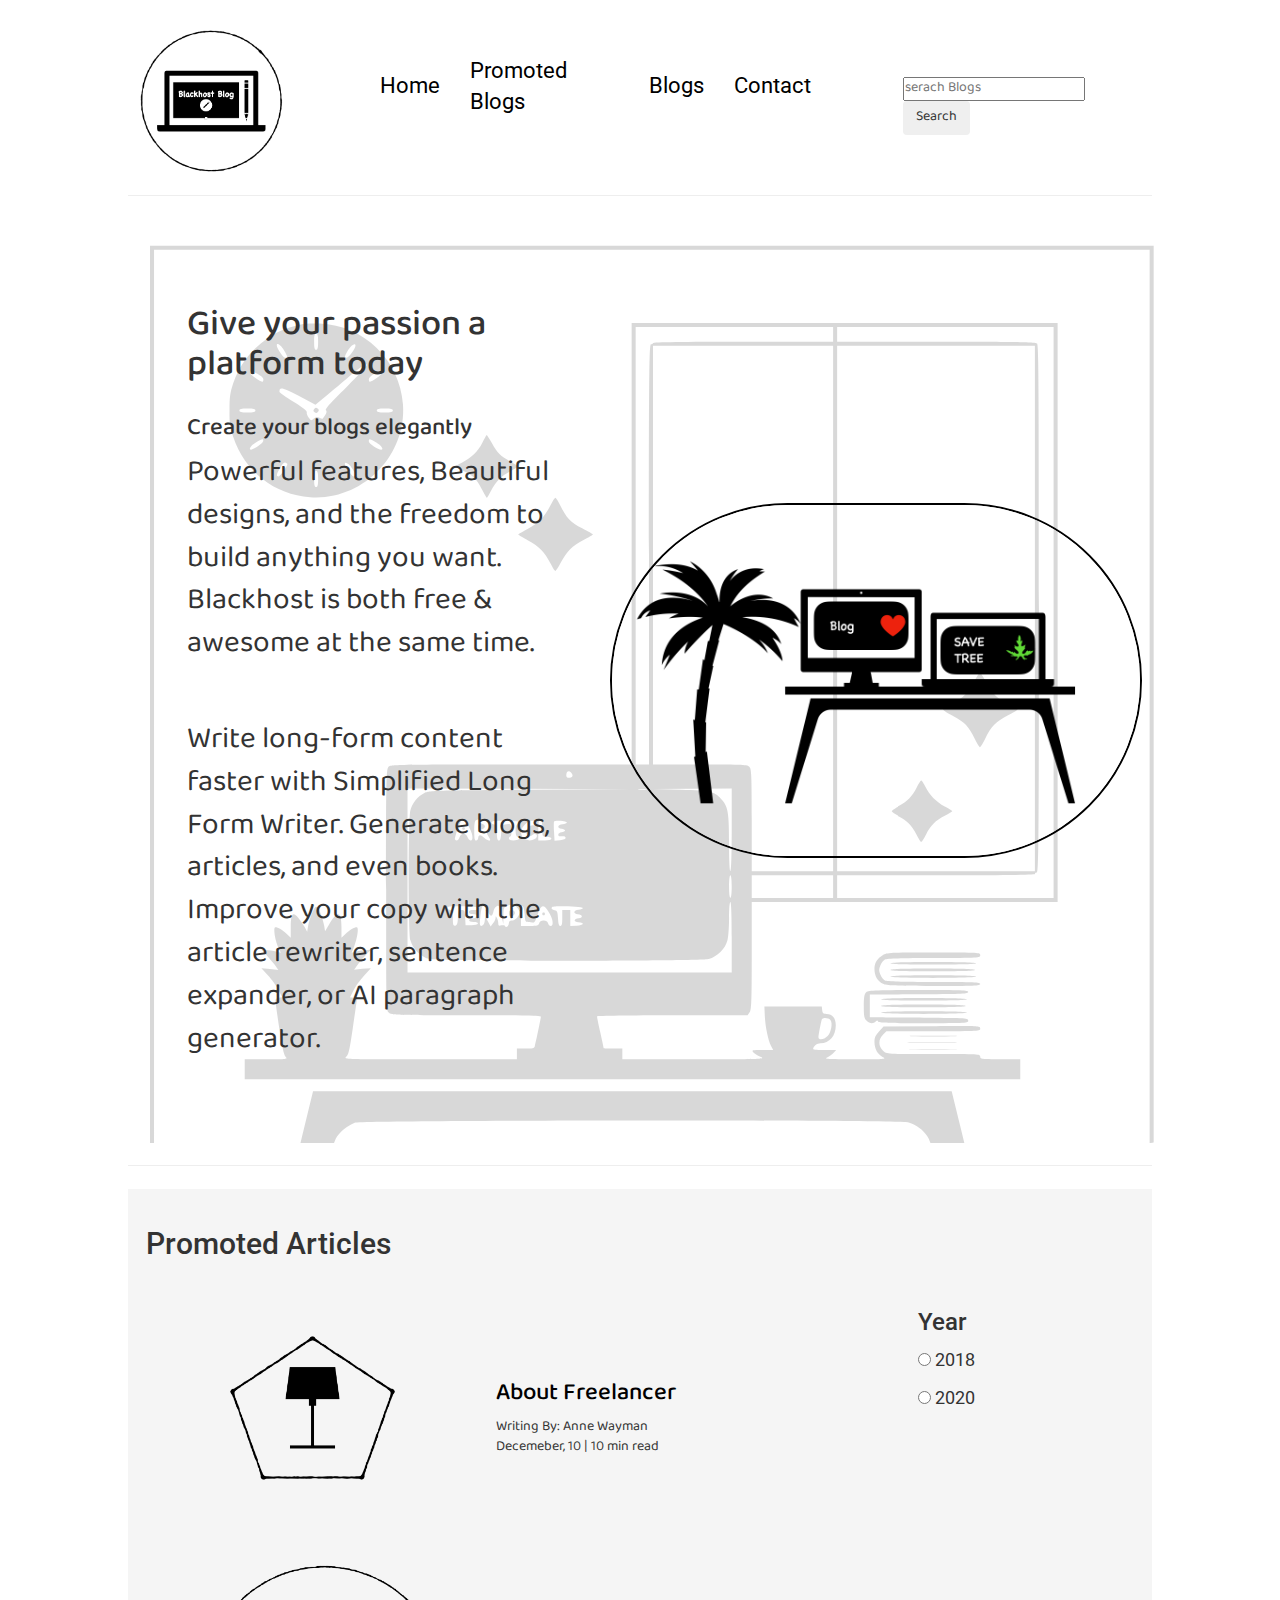
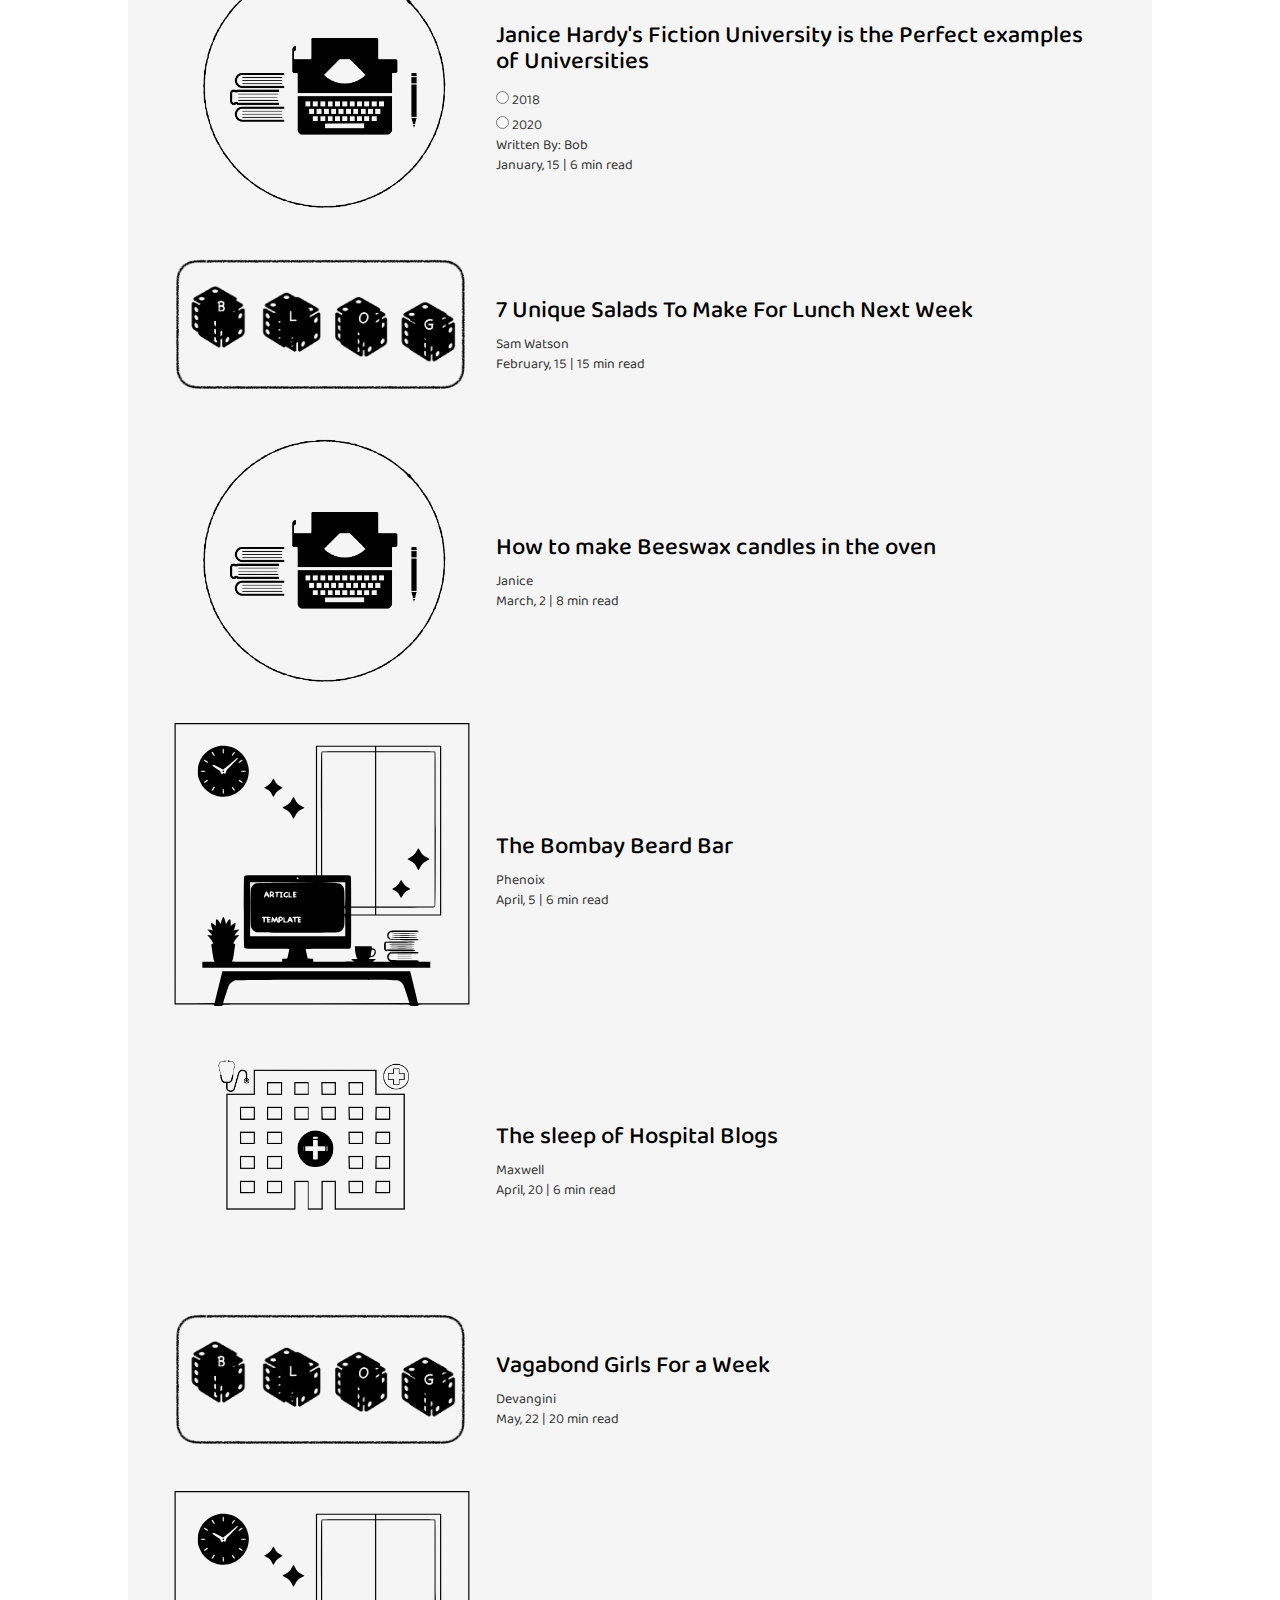
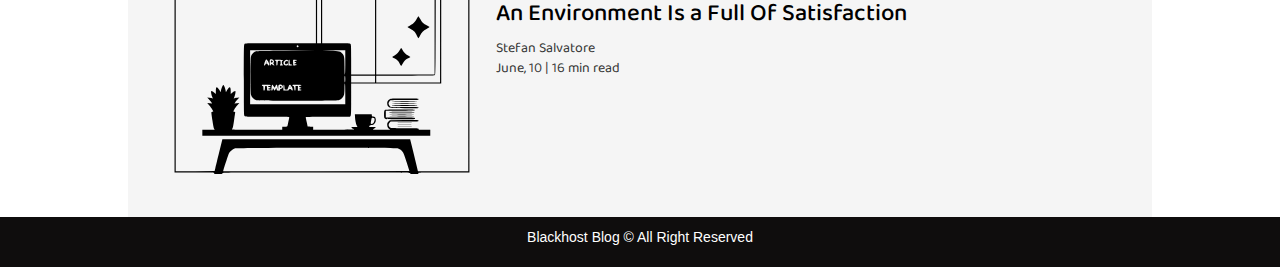
<file: index.html>
<!DOCTYPE html>
<html lang="en">

<head>
    <meta charset="UTF-8">
    <meta name="viewport" content="width=device-width, initial-scale=1.0">
    <link rel="stylesheet" href="css/utils.css">
    <link rel="stylesheet" href="css/style.css">
    <link rel="stylesheet" href="css/mobile.css">

    <!-- Applying Bootstrap -->
    <link rel="stylesheet" href="https://cdn.jsdelivr.net/npm/bootstrap@3.3.7/dist/css/bootstrap.min.css" integrity="sha384-BVYiiSIFeK1dGmJRAkycuHAHRg32OmUcww7on3RYdg4Va+PmSTsz/K68vbdEjh4u" crossorigin="anonymous">
    
    <title>Blackhost Blogs</title>
</head>

<body>
    <nav class="navigation max-width-1 m-auto">
        <div class="nav-left">

            <a href="/">
                <span><img src="img/symbol_logo.png" width="160px" alt=""></span>
            </a>
            <ul>
                <!-- For reload the page -->
                <li><a href="./index.html" onclick="location.reload(true)">Home</a></li>
                <li><a href="#ABC">Promoted Blogs</a></li>
                <li><a href="./blog_form.html">Blogs</a></li>
                <li><a href="./contact.html">Contact</a></li>
            </ul>
        </div>

        <div class="nav-right">
            <!-- <form action="/search.html" method="get">
                <input class="form-input" type="text" name="query" placeholder="Search Blogs">
                <button class="btn">Search</button> -->

                <header style="margin-top: 1.2em;">
                    <input id="search-text" type="text" id="" placeholder="serach Blogs" >
                    <button class="btn">Search</button>
                </header>
            <!-- </form> -->
        </div>

        <div id="mycontainer"></div>
    </nav>
    
    <div class="max-width-1 m-auto">
        <hr>
    </div>
    <div class="m-auto content max-width-1 my-2">
        <div class="content-left">
            <!-- <h1 style = "font-family:georgia,garamond,serif;font-size:16px;font-style:italic;">
                Give Your Passion a Platform today
            </h1> -->
            <h1>Give your passion a platform today</h1>
            <h3>Create your blogs elegantly</h3>
            <p>Powerful features, Beautiful designs, and the freedom to build anything you want. Blackhost is both free & awesome at the same time.</p>
            <br>
            <p>Write long-form content faster with Simplified Long Form Writer. Generate blogs, articles, and even books. Improve your copy with the article rewriter, sentence expander, or AI paragraph generator.</p>
        </div>
        
        <div class="content-right">
            <img src="img/front.png" alt="BlackhostBlog">
        </div>
    </div>
    <div class="max-width-1 m-auto">
        <hr>
    </div>
    <div class="home-articles max-width-1 m-auto font2" id="ABC">
        <h2>Promoted Articles</h2>
        
        <div class="year-box adjust-year">
            <div>
                <h3>Year </h3>
            </div>
            <div>
                <input type="radio" name="year" id=""> 2018
            </div>
            <div>
                <input type="radio" name="year" id=""> 2020
            </div>
        </div>

        <div class="home-article">
            <div class="home-article-img">
                <img src="img/picture_3.png" alt="article">
            </div>

            
            <div class="home-article-content font1">
                <a href="/blogpost.html">
                    <h3>About Freelancer</h3>
                </a>

                <div>Writing By: Anne Wayman</div>
                <span>Decemeber, 10 | 10 min read</span>
            </div>
        </div>
        <div class="home-article">
            <div class="home-article-img">
                <img src="img/picture_1.png" alt="article">
            </div>
            <div class="home-article-content font1">
                <a href="/blogpost.html">
                    <h3>Janice Hardy's Fiction University is the Perfect examples of Universities</h3>
                </a>
                <div>
                    <input type="radio" name="year" id=""> 2018
                </div>
                <div>
                    <input type="radio" name="year" id=""> 2020
                </div>
                
                <div>Written By: Bob</div>
                <span>January, 15 | 6 min read</span>
            </div>
        </div>
        <div class="home-article">
            <div class="home-article-img">
                <img src="img/picture_2.png" alt="article">
            </div>
            <div class="home-article-content font1">
                <a href="/blogpost.html">
                    <h3>7 Unique Salads To Make For Lunch Next Week</h3>
                </a>

                <div>Sam Watson</div>
                <span>February, 15 | 15 min read</span>
            </div>
        </div>
        <div class="home-article">
            <div class="home-article-img">
                <img src="img/picture_1.png" alt="article">
            </div>
            <div class="home-article-content font1">
                <a href="/blogpost.html">
                    <h3>How to make Beeswax candles in the oven</h3>
                </a>

                
                <div>Janice</div>
                <span> March, 2 | 8 min read</span>
            </div>
        </div>
        <div class="home-article">
            <div class="home-article-img">
                <img src="img/back.svg" alt="article">
            </div>
            <div class="home-article-content font1">
                <a href="/blogpost.html">
                    <h3>The Bombay Beard Bar</h3>
                </a>

                <div>Phenoix</div>
                <span>April, 5 | 6 min read</span>
            </div>
        </div>
        <div class="home-article">
            <div class="home-article-img">
                <img src="img/picture_4.png" alt="article">
            </div>
            <div class="home-article-content font1">
                <a href="/blogpost.html">
                    <h3>The sleep of Hospital Blogs</h3>
                </a>

                <div>Maxwell</div>
                <span>April, 20 | 6 min read</span>
            </div>
        </div>
        <div class="home-article">
            <div class="home-article-img">
                <img src="img/picture_2.png" alt="article">
            </div>
            <div class="home-article-content font1">
                <a href="/blogpost.html">
                    <h3>Vagabond Girls For a Week</h3>
                </a>

                <div>Devangini</div>
                <span>May, 22 | 20 min read</span>
            </div>
        </div>
        <div class="home-article">
            <div class="home-article-img">
                <img src="img/back.svg" alt="article">
            </div>
            <div class="home-article-content font1">
                <a href="/blogpost.html">
                    <h3>An Environment Is a Full Of Satisfaction</h3>
                </a>

                <div>Stefan Salvatore</div>
                <span>June, 10 | 16 min read</span>
            </div>
        </div>

    </div>

    <div class="footer">
        <p>Blackhost Blog &copy; All Right Reserved</p>
    </div>

    <script src="./file.js"></script>
</body>

</html>
</file>
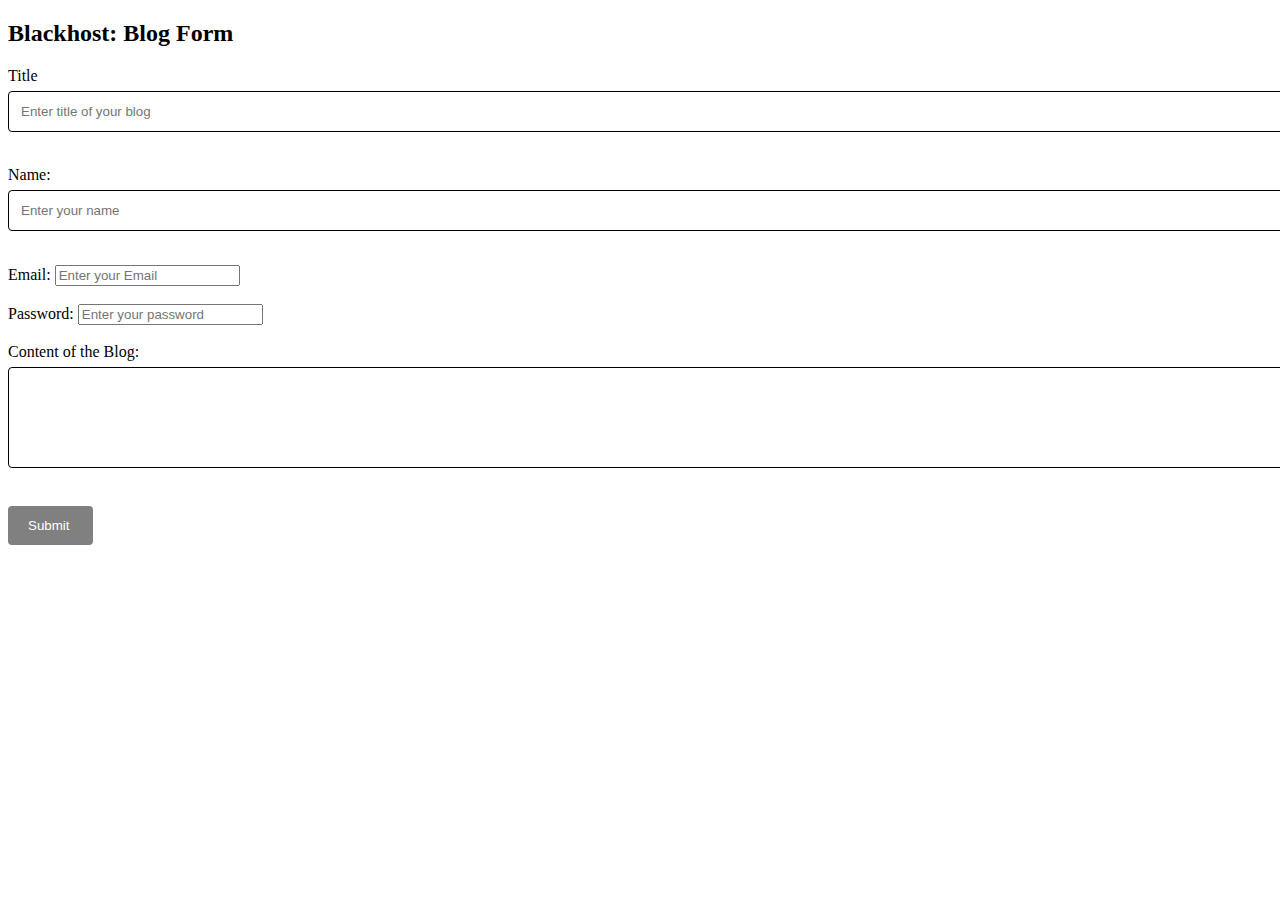
<file: blog_form.html>
<!DOCTYPE html>
<html lang="en">
<head>
    <meta charset="UTF-8">
    <meta http-equiv="X-UA-Compatible" content="IE=edge">
    <meta name="viewport" content="width=device-width, initial-scale=1.0">
    <link rel="stylesheet" href="./blog.css">
    <title>Blog Form</title>
    
</head>
<body>
    <h2>Blackhost: Blog Form</h2>
    <form action="backend.php">
        <label for="Title Name: "> Title </label><br>
        <div>
            <input type="text" name="Title" id="title" placeholder="Enter title of your blog">
        </div>
        <br>
        <div>
        <label for=" Name: "> Name: </label><br>
        <div>
            <input type="text" name="Name" id="name" placeholder="Enter your name">
        </div>
        <br>
            <div>
            <!-- With the help of "name", backend will recognise the data -->
            Email: <input type="email" name="myEmail" placeholder="Enter your Email"><br>
        </div>
        <br>
        <div>
            Password: <input type="Password" name="Enter your password"placeholder="Enter your password">
        </div>
        <br>
        <div>
            Content of the Blog: <br><textarea name="myText" cols="100" rows="5"></textarea>
        </div>
        <br>
        
            <input type="submit" value="Submit " style="background-color: grey" >
        </div>
        
    </form>
</body>
</html>
</file>
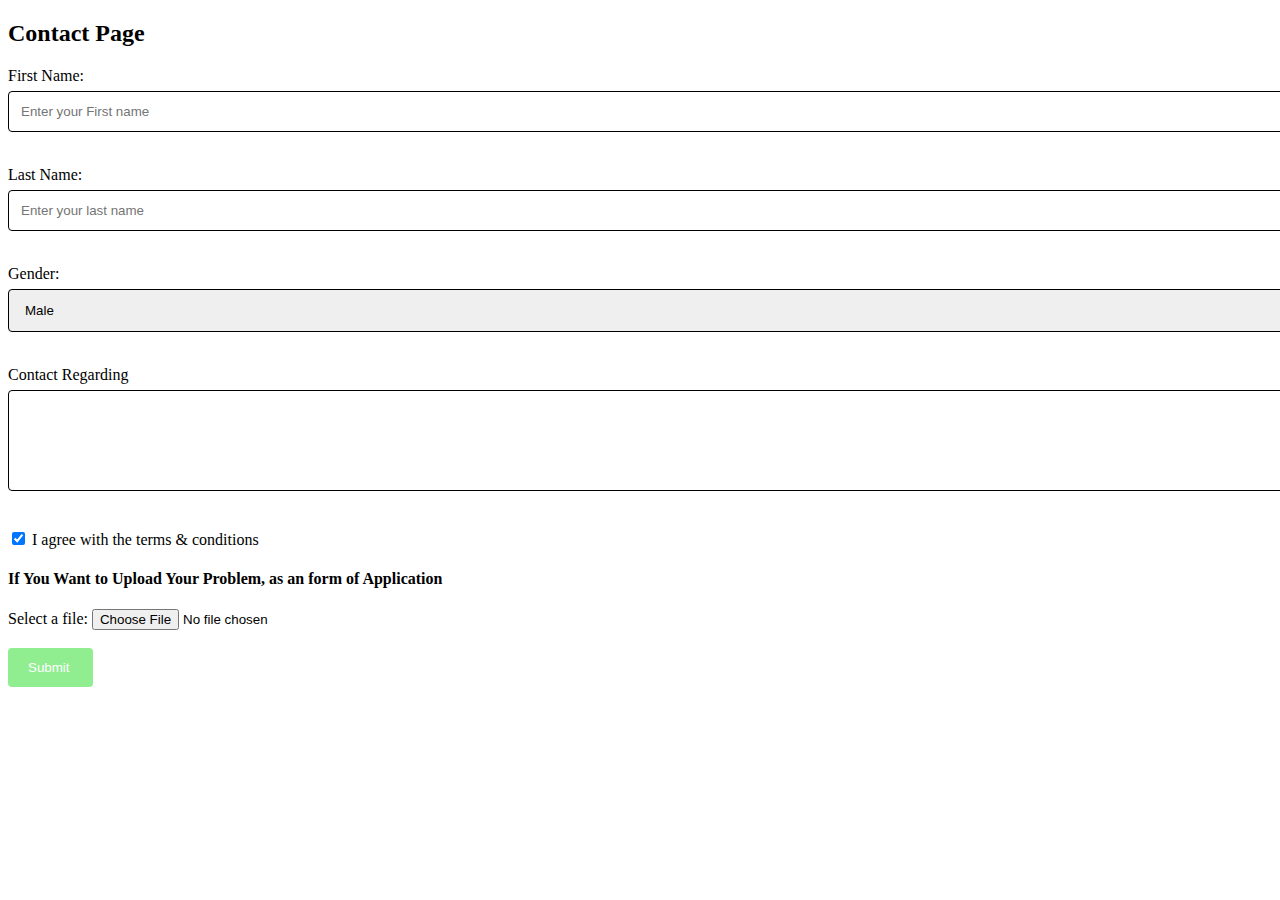
<file: contact.html>
<!DOCTYPE html>
<html lang="en">
<head>
    <meta charset="UTF-8">
    <meta http-equiv="X-UA-Compatible" content="IE=edge">
    <meta name="viewport" content="width=device-width, initial-scale=1.0">
    <title>Contact Page</title>
    <link rel="stylesheet" href="css/contact.css">
</head>
<body>
    <h2>Contact Page</h2>
    <form action="backend.php">
        <label for="First Name: "> First Name: </label><br>
        <div>
            <input type="text" name="FirstName" id="name" placeholder="Enter your First name">
        </div>
        <br>
        <div>
            <label for="Last Name:"> Last Name: </label><br>
            <input type="text" name="Last Name" id="name" placeholder="Enter your last name">
        </div>
        <br>
     
        <div>
            <label for="Gender">Gender: </label>
            <select name="Gender" id="Gender">
                <option value="Male">Male</option>
                <option value="Female">Female</option>
                <option value="Others">Others</option>
            </select>
        </div>
        <br>
        <div>
            Contact Regarding <br><textarea name="myText" cols="40" rows="5"></textarea>
        </div>
        <br>
        <div>
           <input type="checkbox" name="myELgibility" checked> I agree with the terms & conditions 
        </div>
        <h4> If You Want to Upload Your Problem, as an form of Application</h4>
        <label for="myfile">Select a file: </label>
        <input type="file" id="myfile" name="myfile">
        <br><br>
        
            <input type="submit" value="Submit " style="background-color: lightgreen" >
        </div>
        
    </form>
    
</body>
</html>
</file>
<file: css/utils.css>
@import url("https://fonts.googleapis.com/css2?family=Roboto&display=swap");
@import url("https://fonts.googleapis.com/css2?family=Baloo+Bhaina+2:wght@500&display=swap");
:root { 
  --main-bg-color: #bd6418;
  --font1: "Baloo Bhaina 2", cursive;
  --font2: "Roboto", sans-serif;
}

.center{
  text-align: center
}

.font1 {
  font-family: var(--font1);
}
.font2 {
  font-family: var(--font2);
}

.max-width-1 {
  max-width: 80vw;
}

.max-width-2 {
  max-width: 60vw;
}

.m-auto {
  margin: auto;
}

.mx-1{
  margin-left: 23px;
  margin-right: 23px;
}

.my-2{
  margin-top: 32px;
  margin-bottom: 32px;
}

.btn {
  padding: 0px 20px;
  padding-top: 3px;
  border: 2px solid black;
  border-radius: 6px;
  font-family: var(--font1);
  font-size: 16px;
  cursor: pointer;
  transition: all 0.3s ease-in-out;
}

.btn:hover {
  color: white;
  background: var(--main-bg-color);
}

.form-input {
  padding: 0px 5px;
  padding-top: 3px;
  font-size: 16px;
  border: 2px solid black;
  border-radius: 4px;
  margin: 0 13px;
  font-family: var(--font1);
}

.form-box input, textarea{
  width: 52vw;
  padding: 0px 6px;
  margin: 7px 0;
  font-size: 18px;
  font-family: var(--font1);
  border: 2px solid var(--main-bg-color);
    border-radius: 5px;
}
</file>
<file: css/style.css>
* {
  margin: 0;
  padding: 0; 
}


.navigation {
  margin-top: 20px;
  display: flex;
  font-family: var(--font1);
  justify-content: space-between;
  align-items: center;
  align-self: auto;
}

.nav-left {
  display: flex;
  align-self: auto;  
}

.nav-left span {
  padding-top: 10px;
  font-size: 40px;
}

.nav-left ul {
  display: flex;
  align-items: center;
  margin: 0 77px;
  font-size: 22px;
  padding-bottom: 23px;
}

.nav-left ul li {
  list-style: none;
  margin: 0 15px;
  font-family: var(--font2);
  transition: all 0.5s ease-in-out;
}

.nav-left ul li a {
  text-decoration: rosybrown;
  color: black;
}

.nav-left ul li a:hover {
  font-weight: bolder;
  color: var(--main-bg-color);
}

.content {

  display: flex;
  height: 100%;
  margin-top: 33px;
  padding: 10px;
  font-size: 30px;
  position: relative;
}

.content::after {
  content: "";
  background-image: url("../img/back.svg");
  position: absolute;
  width: 100%;
  height: inherit;
  opacity: 0.15;
  border-radius: 12px;
}

.content-left {
  font-family: var(--font1);
  display: flex;
  flex-direction: column;
  justify-content: center;
  padding: 49px;
  z-index: 1;
}

.content-right {
  display: flex;
  align-items: center;
  justify-content: center;
}

.content-right img {
  height: 355px;
  border: 2px solid black;
  border-radius: 200px;
}

.home-articles {
  padding: 18px;
  background-color: rgb(245,245,245);
  margin-top: 23px;
  position: relative;
}

.year-box {
  position: absolute;  
  right: 0px;
  top: 100px;
  width: 234px;
  height: 255px;
  font-size: 18px;
}

.year-box div {
  margin: 12px 0px;
}

.home-article {
  display: flex;
  margin: 25px;
}

.home-article img {
  width: 300px;
}

.home-article-content {
  align-self: center;
  padding: 25px;
}

.home-article-content a {
  text-decoration: none;
  color: black;
}
/* .home-articles{} */
.footer {
  height: 50px;
  /* background-color: var(--main-bg-color); */
  background-color:rgb(15, 13, 13);
  display: flex; 
  position:static;
  align-items: center;
  justify-content: center;
  color: white;
  flex-direction: column;
}

.footer a {
  color: white;
}
</file>
<file: css/mobile.css>
@media screen and (max-width: 1200px) {
  .navigation {
    flex-direction: column;
    margin-bottom: 23px;
  }

  .nav-left {
    flex-direction: column;
    text-align: center;
  }

  .content-right {
    display: none;
  }

  .home-article {
    flex-direction: column;
  }

  .home-article-img {
    text-align: center;
  }

  .year-box {
    top: 25px;
    left: 60vw;
    font-size: 11px;
    display: flex;
  }

  .year-box div {
    padding: 0 3px;
    margin: 0;
  }

  .home-article img {
    width: 70vw;
  }
  .form-input {
    width: 50%;
  }
  .form-box input,
  textarea {
    width: 66vw;
  }
  .row {
    flex-direction: column;
  }
  .social {
    padding: 0;
  }
  .post-img {
    height: auto;
  }
  .adjust-year {
    position: static;
    height: auto;
    padding: 12px 0px;
    display: flex;
    justify-content: flex-end;
    width: 100%;
  }
}
</file>
<file: blog.css>
.h2{
    text-align: center;
}
input[type=text], select, textarea {
    width: 300%; 
    padding: 12px; 
    border: 1px solid black;
    border-radius: 4px; 
    box-sizing: border-box; 
    margin-top: 6px;
    margin-bottom: 16px;
    resize: vertical 
  }
  
  input[type=submit] {
    background-color: grey;
    color: white;
    padding: 12px 20px;
    border: none;
    border-radius: 4px;
    cursor: pointer;
  }

  .input {
    padding: 60px;
    text-align: center;
    color: white;
    font-size: 30px;
  }
  
  input[type=submit]:hover {
    background-color: grey;
  }
 
  .container {
    border-radius: 5px;
    background-color: black;
    padding: 100px;
  }
</file>
<file: css/contact.css>
input[type=text], select, textarea {
    width: 300%; 
    padding: 12px; 
    border: 1px solid black;
    border-radius: 4px; 
    box-sizing: border-box; 
    margin-top: 6px;
    margin-bottom: 16px;
    resize: vertical 
  }
  
  /* Style the submit button with a specific background color etc */
  input[type=submit] {
    background-color: grey;
    color: white;
    padding: 12px 20px;
    border: none;
    border-radius: 4px;
    cursor: pointer;
  }
  
  input[type=submit]:hover {
    background-color: grey;
  }
 
  .container {
    border-radius: 5px;
    background-color: black;
    padding: 20px;
  }
</file>
